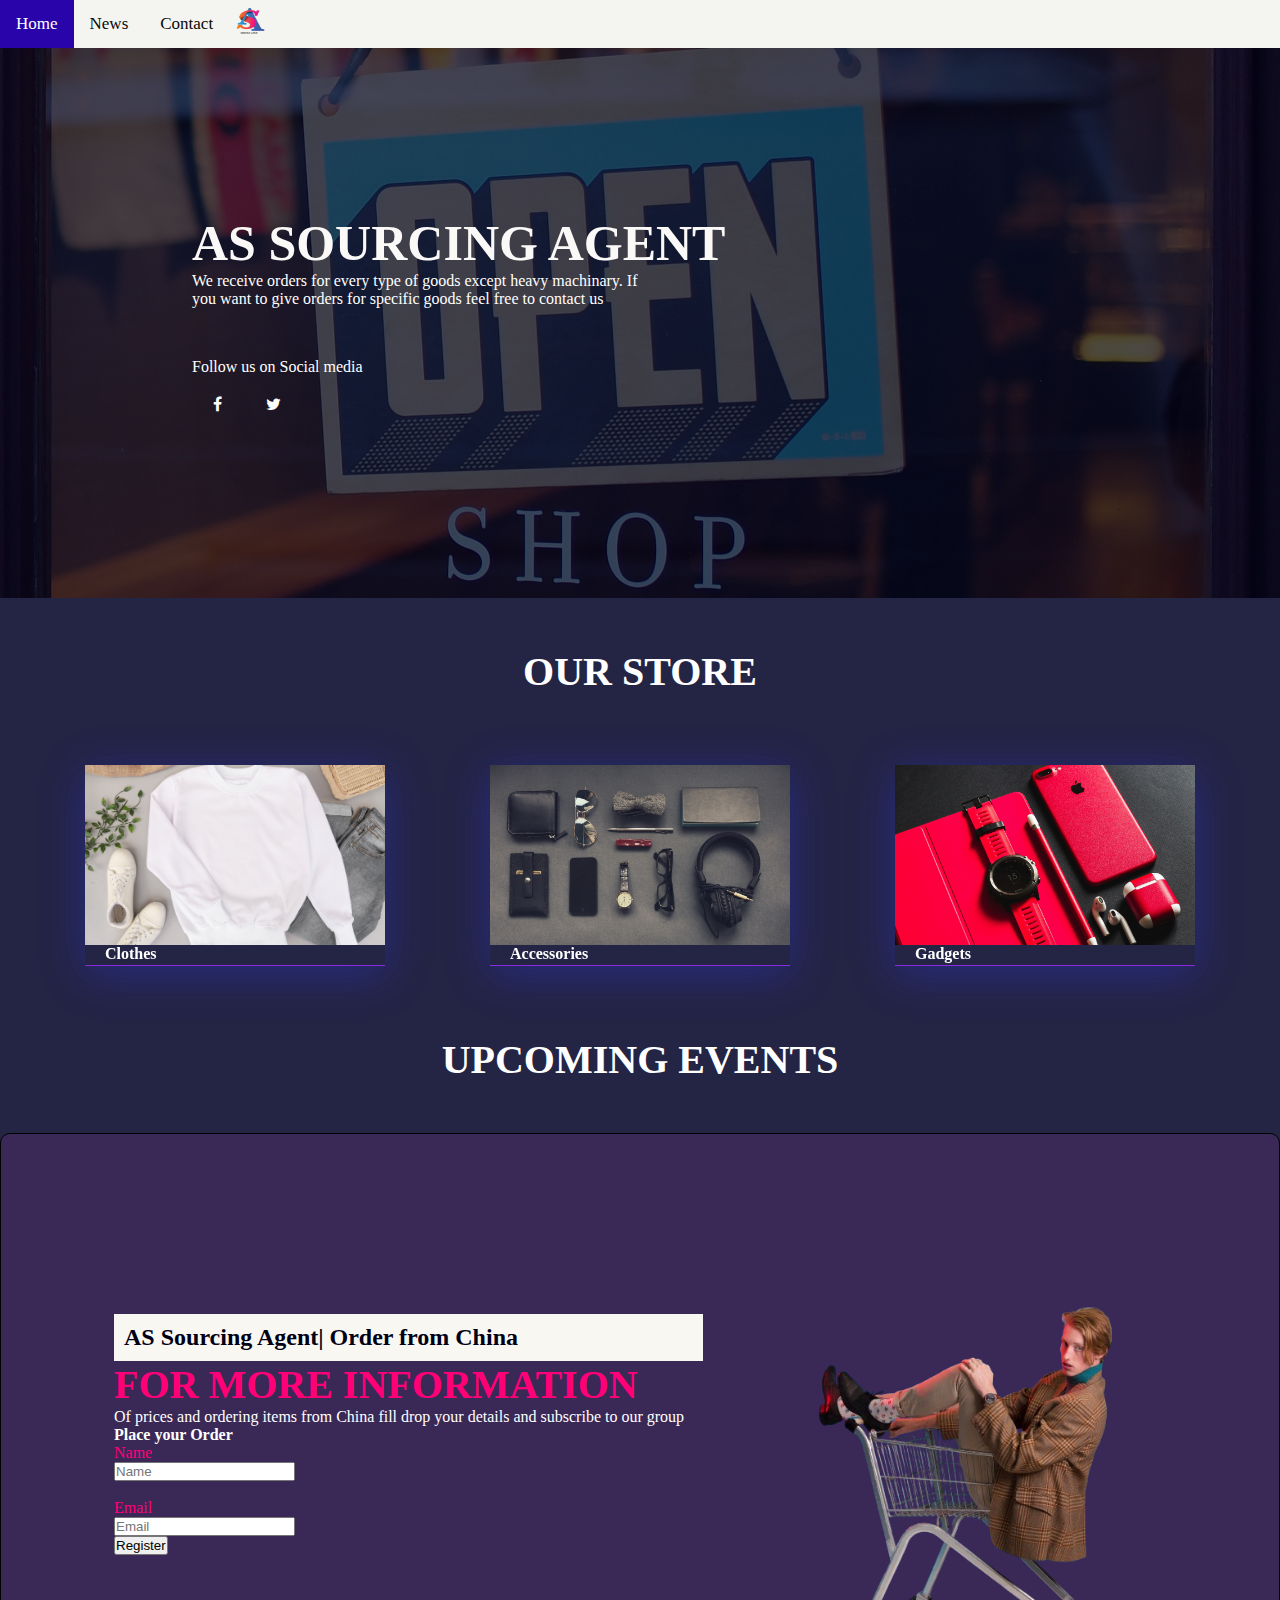
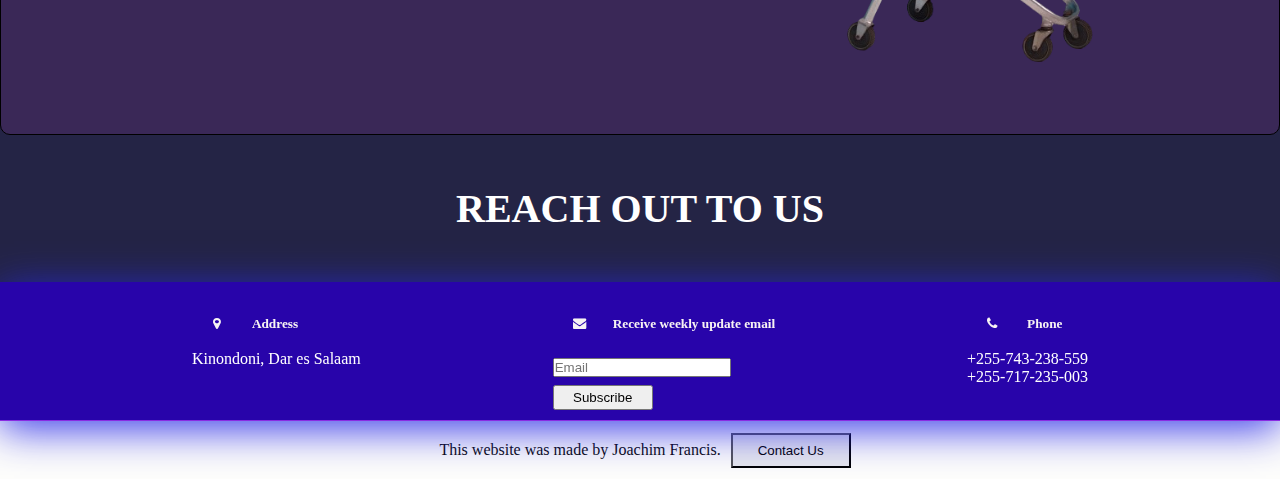
<file: index.html>
<!DOCTYPE html>
<html lang="en">
<head>
    <meta charset="UTF-8">
    <meta http-equiv="X-UA-Compatible" content="IE=edge">
    <meta name="viewport" content="width=device-width, initial-scale=1.0">
    <link rel="stylesheet" href="site-plan.css">
    <link rel="stylesheet" href="https://cdnjs.cloudflare.com/ajax/libs/font-awesome/4.7.0/css/font-awesome.min.css">
    <a href="about us.html" target="_blank"></a>

    <title>The gamer</title>
</head>
<body>
  <header style="position: relative;">

    <div class="topnav">
      <img src="images/as logo.png" width="40px" height="40px">
        <a class="active" href="#home">Home</a>
        <a href="#news">News</a>
        <a href="#contact">Contact</a>
      </div>

  </header>
      <section >
         <div class="hero" id="about">
           <div class="hero-description">
             <div class="hero-text">
              <h1 class="hero-title">AS Sourcing Agent</h1>
              <p>
                We receive orders for every type of goods except heavy machinary. If you want to give orders for specific goods feel free to contact us
              </p>
              <span class="w3-text-white social" style="margin-top:050px">
                <p >Follow us on Social media</p>
                <div class="w3-margin-top">
                    <a href="#" class="fa fa-facebook"></a>
                    <a href="#" class="fa fa-twitter"></a>
             </div>
              </span>
             </div>
           </div>
         </div>
      </section>      
        
        </div>
        <div class="store" id="shop">
         <h2 class="title">Our Store</h2>
        
        <div class="game-store">

          <div class="game-store-list">
            <div class="game-image">
              <img src="images/clothes.jpg" alt="Photo by Katharina Gloth | Unsplash"/>
            </div>
            <div class="store-text-description">
             <h4>Clothes</h4>
            </div>

          </div>
          <div class="game-store-list">
            <div class="game-image">
              <img src="images/accessories.jpg" alt="Photo by Maverick Timotius | Unsplash"/>
            </div>
            <div class="store-text-description">
              <h4>Accessories</h4>
            </div>

          </div>
          <div class="game-store-list">
            <div class="game-image">
              <img src="images/gadgets.jpg" alt="Photo by Emiliano Cicero | Unsplash"/>
            </div>
            <div class="store-text-description">
              <h4>Gadgets</h4>
          </div>
        
          </div>

        </div>
      </div>
      <div class="event" id="events" >
        <h2 class="title">Upcoming Events</h2>

        <div class="event-hero" style="position: relative; ">
          

          <div class="event-text">
            <h2  class="badge" style=" background-color: rgb(249, 247, 242); color:#000015 ;padding:10px"> AS Sourcing Agent| Order from China </h2>
             <h1 class="event-title">For more Information</h1>
  
             
              <p>Of prices and ordering items from China fill drop your details and subscribe to our group</p>
              <h4>Place your Order</h4>
              <div>
                <label id="icon" for="name">Name</label>
                <br>
                <input type="text" name="name" id="name" placeholder="Name" required/>
                <br>
                <br>
                <label id="icon" for="name">Email</label>
                <br>
                <input type="text" name="name" id="name" placeholder="Email" required/>
                
              </div>
              <button class="w3-btn w3-red w3-margin-top w3-round">Register</button>
                
          </div>
          <div class="event-image">
            <img src="images/cart.png" alt="erik-mclean" style="height: 100%;">
          </div>
          
        </div>

      </div>
      <div>

      <h2 class="title">Reach out to us</h2>
      <div class="contact" id="contact" style="padding-bottom: 10px !important;">
      <div class="contact-list contact-address"  >
        <h5><span><i class="fa fa-map-marker w3-xlarge w3-text-light-grey"></i></span>Address</h5>
        <p>Kinondoni, Dar es Salaam </p>
      </div>
      <div class="contact-list">
        <h5><span><i class="fa fa-envelope w3-xlarge w3-text-light-grey"></i></span>Receive weekly update email</h5>
        <div class="email-contact">
          <input placeholder="Email"  type="email" style="margin: 8px 0px !important;"/>
          
          <button class="w3-btn w3-red w3-round " style="width: 100px; padding:3px 10px !important">Subscribe</button>
        </div>
  
      </div>
      <div class="contact-list" >
        <h5><span><i class="fa fa-phone w3-xlarge w3-text-light-grey"></i></span>Phone</h5>
        <p>  +255-743-238-559</p>
        <p>+255-717-235-003</p>
      </div>

      </div>
    </div>
        
      </main>
      <div class="w3-padding w3-center" style="background: #fefefb;padding: 10px 0px !important; color:#090909; ">
        <div style="display: flex; justify-content: center;align-items: center; flex-wrap: wrap;">
          <p style="margin: 10px !important ">This website was made by Joachim Francis.</p>
          <a href="https://chat.whatsapp.com/ByhsCVtG08LFYruRN0jqJB" target="_blank"><button class="w3-margin-top w3-btn w3-text-white  w3-round-xxlarge" style=" background-color:#e8e9ed;padding: 8px 25px;  margin:0px  !important">Contact Us</button></a>
          

        </div>

      </div>
      
  <script>
    // Used to toggle the menu on small screens when clicking on the menu button
    function myFunction() {
      var x = document.getElementById("navDemo");
      if (x.className.indexOf("w3-show") == -1) {
        x.className += " w3-show";
      } else { 
        x.className = x.className.replace(" w3-show", "");
      }
    }
    </script>
</body>
</html>
</file>
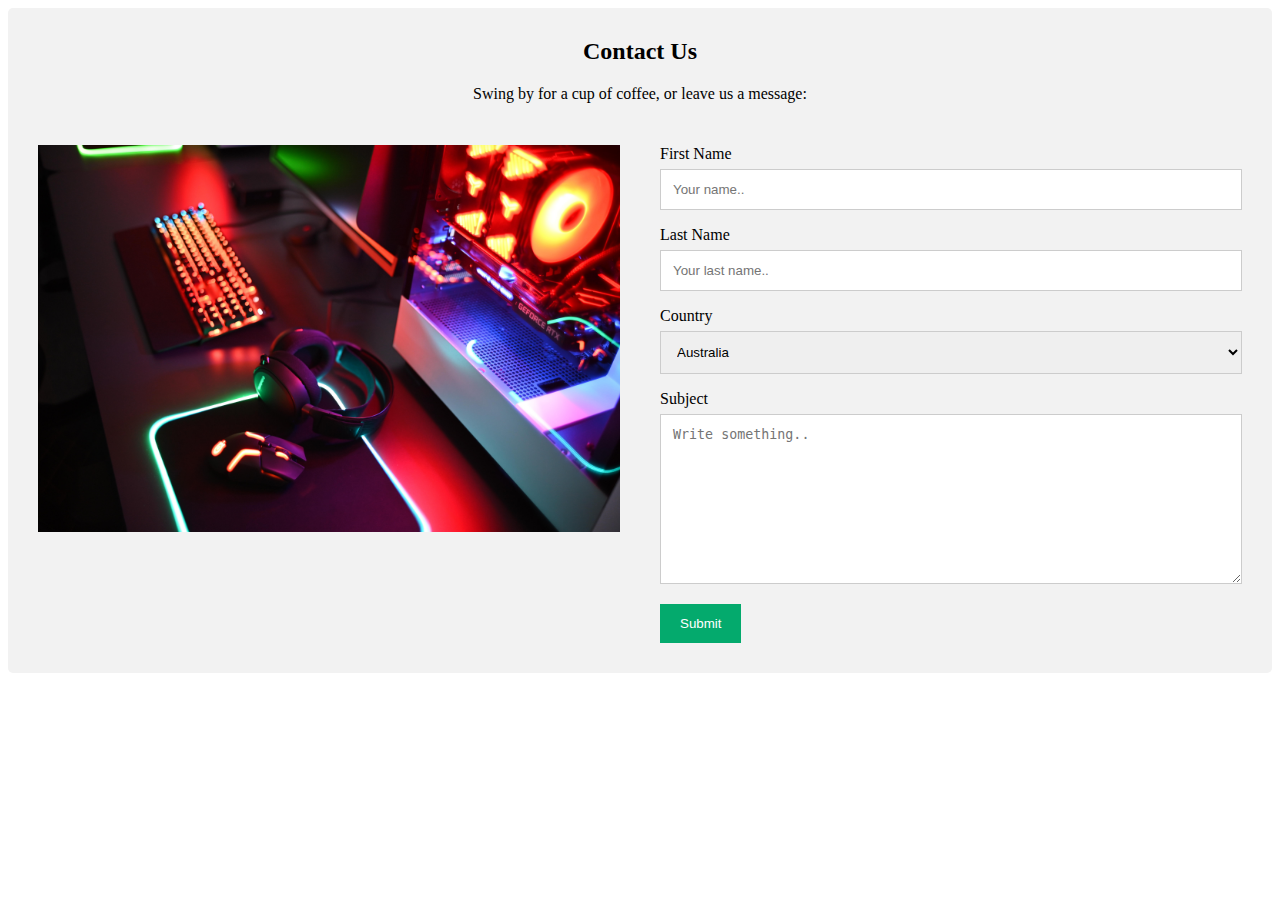
<file: contactus.html>
<!DOCTYPE html>
<html lang="en">
<head>
    <meta charset="UTF-8">
    <meta http-equiv="X-UA-Compatible" content="IE=edge">
    <meta name="viewport" content="width=device-width, initial-scale=1.0">
    <link rel="stylesheet" href="contactus.css">
    <a href="contactus.html" target="_blank"></a>

<div class="container">
    <div style="text-align:center">
      <h2>Contact Us</h2>
      <p>Swing by for a cup of coffee, or leave us a message:</p>
    </div>
    <div class="row">
      <div class="column">
        <img src="images/game2.jpg" style="width:100%">
      </div>
      <div class="column">
        <form action="/action_page.php">
          <label for="fname">First Name</label>
          <input type="text" id="fname" name="firstname" placeholder="Your name..">
          <label for="lname">Last Name</label>
          <input type="text" id="lname" name="lastname" placeholder="Your last name..">
          <label for="country">Country</label>
          <select id="country" name="country">
            <option value="australia">Australia</option>
            <option value="canada">Canada</option>
            <option value="SA">SA</option>
            <option value="Tanzania">Tanzania</option>
            <option value="Kenya">Kenya</option>
            <option value="USA">USA</option>
            <option value="Brazil">Brazil</option>
          </select>
          <label for="subject">Subject</label>
          <textarea id="subject" name="subject" placeholder="Write something.." style="height:170px"></textarea>
          <a href="https://chat.whatsapp.com/ByhsCVtG08LFYruRN0jqJB" target="_blank"><input type="submit" value="Submit"></a>
        </form>
      </div>
    </div>
  </div>
</head>
</html>
</file>
<file: site-plan.css>
/*CSS variables section*/
:root {
    background-color: rgb(36, 36, 69);
    
}

/*Extra Large screens - Extra large desktops*/
.header{
    

}
.heeder-large-screen{
    display: flex !important;
    text-align: center;
    justify-content: space-evenly !important;
    color:rgb(244, 243, 240);
    font-size: 18px !important;
}
#navDemo{
    background-color: #000015;
    
}
#navDemo a{
    font-size: 13px !important;
    color:orange;
}

.hero{
    height: 650px;
    background-image: url("images/open.jpg");
    background-repeat: no-repeat;
    background-size: cover;
    background-position:center;
    background-color: #000015; 

    
}
.hero-description{
    height: 650px;
    background-color: rgba(0, 0, 21, .7);
    display: flex;
}
.hero-text{
    width:70% !important;
    text-align: ;
    margin: auto !important;
    display: flex;
    flex-wrap: wrap;
    
}


.hero-text p{
    color:white;
    width: 50%;
}
.hero-title{
     /* padding-top:80px; */
     font-weight: 800;
    text-transform: uppercase;
    font-size: 80px;
    color:rgb(251, 249, 247);
    
    text-align: center;

}
.social{
    width:100%;
}
.icons{
    font-size: 20px;
    letter-spacing: 5px;

}
main{
    width:80% !important;
    margin: auto !important;
}
.title{
    color:white;
    font-weight: 600;
    font-size: 40px;;
    margin:50px 0px;
    text-align: center;
    text-transform: uppercase;
    
}


.game-logo img{
    width:100%;
    height: 100%;
    object-fit: contain;
}
h3{
    color:white;
    text-align: center;
}

.games{
    display: flex;
    
    flex-wrap: wrap;
    align-items: center;
    /* background-color:	rgba(0, 0, 47,0.3); */
    justify-content: space-evenly;
}
.game-list{
    margin: 30px;;
    padding: 20px;
    height: 200px;
    width:250px;
    display: flex;
    flex-direction: column;
    align-items: center;
    border:1px solid gray;
    background: rgba(255, 75, 255, 0.1);
    box-shadow: 0 8px 40px 0 rgba(45, 57, 231, 0.37);
    backdrop-filter: blur( 4px );
    -webkit-backdrop-filter: blur( 4px );
    border-radius: 10px;
    border: 1px solid rgba( 255, 255, 255, 0.18 );
}
.game-list:hover{
    transform: scale(1.05);
}
.store{
    margin-top: 50px;
}
.game-store{
    margin-top: 20px !important;
display: flex;
justify-content: space-evenly;
flex-wrap: wrap;
}
.game-image{
    width:300px;
    height: 180px;
    
}
.game-image img{
    width:100%;
    height: 100%;
    object-fit: cover;
}
.game-store-list{
    width:300px;
    height: 200px;
     margin: 20px;
    overflow: hidden;
    border-top: none;
    
      -webkit-box-shadow: 0 8px 40px 0 rgba(45, 57, 231, 0.37);
              box-shadow: 0 8px 40px 0 rgba(45, 57, 231, 0.37);
    backdrop-filter: blur( 4px );
    -webkit-backdrop-filter: blur( 4px );
    border-bottom: 1px solid blueviolet;
    color:white;
     
}
.store-text-description{
     
padding-left:20px;
display: flex;
flex-direction: column;
     
} 
h4{
    color:white;
    font-weight: 700;
}
.event-hero{
    display: flex;
    flex-wrap: wrap;
    background: rgba(255, 75, 255, 0.1);
    justify-content: space-evenly;
    align-items: center;
    padding:50px;
    margin-top: 50px;
    border:1px solid black;
    border-radius: 10px;
    
}
.event-text{
    width:50%;
    color: rgb(255, 0, 119);

}
.event-title{
    font-size: 40px;
    text-transform: uppercase;

    font-weight: 600;
    

}
.event-image{
    width:400px;
    height: 500px;
}
.event-image img{
    width: 100%;
    height: 100%;
    object-fit: contain;
}
.event-text p{
    color: white;
}
.contact{
    -webkit-box-shadow: 0 8px 40px 0 rgba(243, 243, 245, 0.99);
    box-shadow: 0 8px 40px 0 rgba(39, 39, 232, 0.921);
backdrop-filter: blur( 4px );
-webkit-backdrop-filter: blur( 4px );
border-bottom: 1px solid blueviolet;
    background-color: #2804aa;
    display: flex;
    flex-wrap: wrap;
    justify-content: space-evenly;
}
.contact-list{
    margin-top: 15px !important;
    color: white;
}
h5{
    color:rgb(247, 243, 243);
}
span{
    padding-right: 10px;
}
.contact-list p{
}
.email-contact{
    width:80%;
    color: gray;
    display: flex;
    flex-direction: column;
    justify-content: space-evenly;
}






/*General CSS and CSS reset*/

html {
  scroll-behavior: smooth;
}

* {
  margin: 0;
  padding: 0;
}










/* ____________________________________________________________________*/
/*MEDIA QUERIES*/
/*Large screens - Desktop*/
@media screen and (max-width: 1500px) {
    .hero{
        height: 550px !important;;
        background-image: url("images/open.jpg");
    }
    .hero-description{
        height: 550px
    }
    .hero-title{
        font-size:50px;
    }
}

/*medium screens - Laptops*/
@media screen and (max-width: 1024px) {
    main{
        width:100% !important;
        margin: auto !important;
    }    
    
}

/*Small screens - tablets*/
@media screen and (max-width: 768px) {
    .heeder-large-screen{
        display:block !important;
    }
    header a{
        font-size: 14px;
    }
    .hero{
        height: 400px !important;
        background-image: url("images/open.jpg");
    }
    .hero-description{
        height: 400px;
        background-color: rgba(0, 0, 21, .7);
        
    
    }
    .hero-title{
        font-size: 35px;;
        
    }
    .hero-text p{
        width: 80%;;
        font-size: 13px;
    }
    .title{
        text-align: center;
        font-size: 30px;
    }
    .event-text{
        width:80%;
        color: blueviolet;

    }
    .event-text p{
        font-size: 13px;
    }
    .event-title{
        font-size: 30px;
        text-transform: uppercase;
        font-weight: 600;
    

    }
    .event-hero{
        width: 80% ;
        margin: auto;
    }
    .event-image{
        width:250px;
        height: 400px;
    }
    .event-image img{
        width: 100%;
        height: 100%;
        object-fit: cover;
    }
    .contact-list{
        width: 300px;
    }
    .contact{
        justify-content: space-around;
    }
    .contact-list p{
        font-size: 14px ;

    }
    h5{
        font-size: 17px;
    }
    
}

/*Extra small screens - phones*/
@media screen and (max-width: 480px) {
    .heeder-large-screen{
        display:block !important;
    }
    .hero{
        height: 450px !important;
        background-image: url("images/open.jpg");
    }
    .hero-description{
        height: 450px;
        background-color: rgba(0, 0, 21, .7);
    
    }
    .hero-title{
        font-size: 30px;;
        padding-top: 70px;
    }
    .hero-text p{
        width: 100%;;
        font-size: 13px;
    }
    .title{
        text-align: center;
        font-size: 25px;
    }
    .event-text{
        width:100%;
        color: blueviolet;

    }
    .event-text p{
        font-size: 13px;
    }
    .event-title{
        font-size: 30px;
        text-transform: uppercase;
        font-weight: 600;
    

    }
    .event-hero{
        width: 90% ;
        margin: auto;
    }
    .event-image{
        width:250px;
        height: 400px;
    }
    .event-image img{
        width: 100%;
        height: 100%;
        object-fit: cover;
    }
    .contact-list{
        width: 300px;
        padding:25px;
        border:1px solid rgba(49, 45, 45, 0.5);
        border-radius: 10px;
    }
    .contact-list p{
        font-size: 12px ;

    }
    h5{
        font-size: 15px;
    }
    .badge{

    }
    p{
        font-size: 12px;
    }
    
}
/* Add a black background color to the top navigation */
.topnav {
    background-color: #f4f4f1;
    overflow: hidden;
  }
  
  /* Style the links inside the navigation bar */
  .topnav a {
    float: left;
    color: #080808;
    text-align: center;
    padding: 14px 16px;
    text-decoration: none;
    font-size: 17px;
  }
  
  /* Change the color of links on hover */
  .topnav a:hover {
    background-color: #ddd;
    color: black;
  }
  
  /* Add a color to the active/current link */
  .topnav a.active {
    background-color: #2804aa;
    color: white;
  }
  /* Style all font awesome icons */
.fa {
    padding: 20px;
    font-size: 30px;
    width: 10px;
    text-align: center;
    text-decoration: none;
  }
  
  /* Add a hover effect if you want */
  .fa:hover {
    opacity: 0.7;
  }
  
  /* Set a specific color for each brand */
  
  /* Facebook */
  .fa-facebook {
    color: white;
  }
  
  /* Twitter */
  .fa-twitter {
    color: white;
    text-indent: 0;
    
  }
</file>
<file: contactus.css>
* {
    box-sizing: border-box;
  }
  
  /* Style inputs */
  input[type=text], select, textarea {
    width: 100%;
    padding: 12px;
    border: 1px solid #ccc;
    margin-top: 6px;
    margin-bottom: 16px;
    resize: vertical;
  }
  
  input[type=submit] {
    background-color: #04AA6D;
    color: white;
    padding: 12px 20px;
    border: none;
    cursor: pointer;
  }
  
  input[type=submit]:hover {
    background-color: #45a049;
  }
  
  /* Style the container/contact section */
  .container {
    border-radius: 5px;
    background-color: #f2f2f2;
    padding: 10px;
  }
  
  /* Create two columns that float next to eachother */
  .column {
    float: left;
    width: 50%;
    margin-top: 6px;
    padding: 20px;
  }
  
  /* Clear floats after the columns */
  .row:after {
    content: "";
    display: table;
    clear: both;
  }
  
  /* Responsive layout - when the screen is less than 600px wide, make the two columns stack on top of each other instead of next to each other */
  @media screen and (max-width: 600px) {
    .column, input[type=submit] {
      width: 100%;
      margin-top: 0;
    }
  }
</file>
